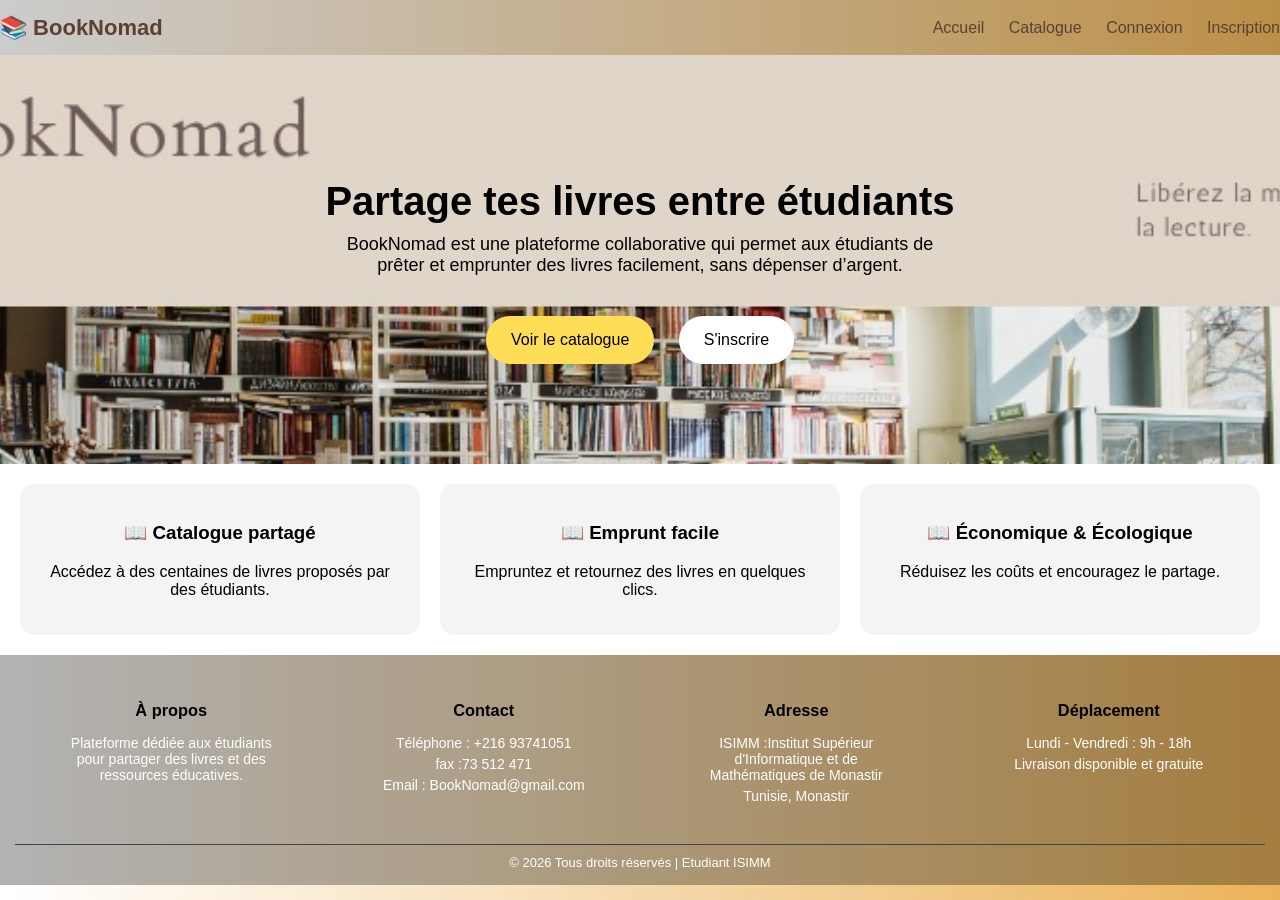
<file: index.html>
<!DOCTYPE html>
<html>
<head>
    <title>BookNomad - Accueil</title>
    <link rel="stylesheet" href="styleIndex.css">
    
</head>
<body>
    <header>
        <h1>📚 BookNomad</h1>
        <nav id ="nav">
            <a href="index.html">Accueil</a>
            <a href="catalogue.html">Catalogue</a>
            <a href="Connexion.html">Connexion</a>
            <a href="Inscription.html">Inscription</a>
        </nav>
    </header>
<section id="St">
    <section class="class1" >
        <h2 >Partage tes livres entre étudiants</h2>
        
        <p >
        BookNomad est une plateforme collaborative qui permet aux étudiants
        de prêter et emprunter des livres facilement, sans dépenser d’argent.
        </p>
        <div class="class2">
            <a href="catalogue.html">
                <button class="b1"> Voir le catalogue</button>
            </a>
            <a href="Inscription.html">
                <button class="b2"> S'inscrire</button>
            </a>
        </div>
    </section> 

    <section class="class3">
        <div class="class4">
            <h3>📖 Catalogue partagé</h3>
            <p>Accédez à des centaines de livres proposés par des étudiants.</p>
        </div>

        <div class="class4">
            <h3>📖 Emprunt facile</h3>
            <p>Empruntez et retournez des livres en quelques clics.</p>
        </div>
        <div class="class4">
            <h3>📖 Économique & Écologique</h3>
            <p>Réduisez les coûts et encouragez le partage.</p>
        </div>
    </section>
</section>
    <footer>
    <div class="fc">
        <div class="fs">
            <h3>À propos</h3> 
            <p>Plateforme dédiée aux étudiants pour partager des livres et des ressources éducatives.</p>
        </div>

        <div class="fs">
            <h3>Contact</h3>
            <p> Téléphone : +216 93741051 
                </p> <p> fax :73 512 471</p> 
            <p> Email : BookNomad@gmail.com</p>
        </div>

        <div class="fs">
            <h3>Adresse</h3>
            <p>ISIMM :Institut Supérieur d'Informatique et de Mathématiques de Monastir </p> 
            <p>Tunisie, Monastir</p>
        </div>

        <div class="fs">
            <h3>Déplacement</h3>
            <p> Lundi - Vendredi : 9h - 18h</p> 
            <p> Livraison  disponible et gratuite</p>
        </div>
    </div>

    <div class="fb">
        © 2026 Tous droits réservés | Etudiant ISIMM
    </div>
</footer>

</body>
</html>
</file>
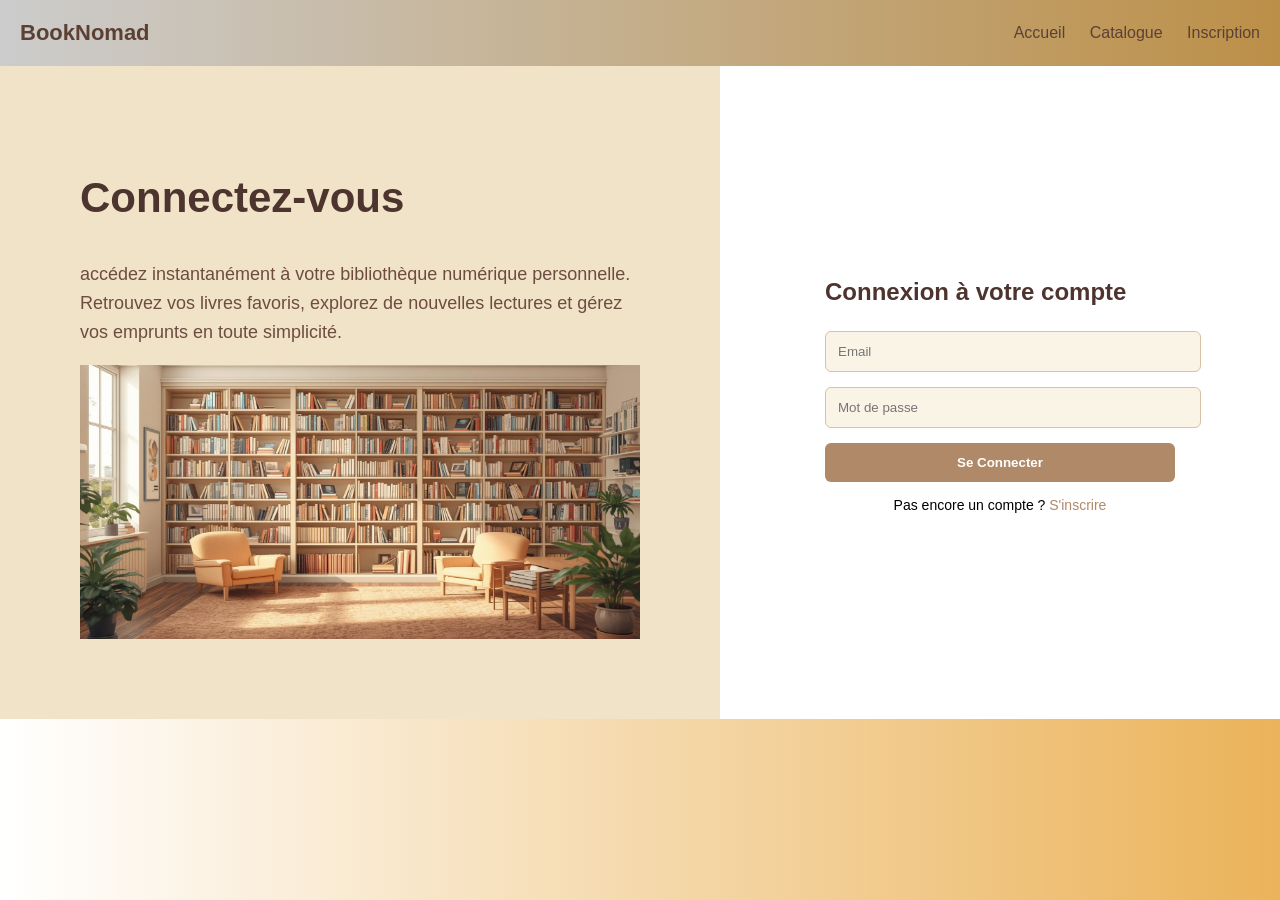
<file: Connexion.html>
<!DOCTYPE html>
<html lang="fr">
<head>
    <meta charset="UTF-8">
    <title>Inscription</title>
    <link rel="stylesheet" href="styleInscription.css">
</head>

<body>

<header>
    <div class="logo">  BookNomad</div>
    <nav>
        <a href="index.html">Accueil</a>
        <a href="catalogue.html">Catalogue</a>
        <a href="Inscription.html">Inscription</a>
    </nav>
</header>

<div class="container" >

    <div class="left">
        <h1>Connectez-vous</h1>
        <p>
            accédez instantanément à votre bibliothèque numérique personnelle. Retrouvez vos livres favoris, explorez de nouvelles lectures et gérez vos emprunts en toute simplicité.
        </p>
        <img src="cata.jpg"  height="274px">

</div>

    <div class="right">
        <form>
            <h2>Connexion à votre compte </h2>
            <input type="email" placeholder="Email">
            <input type="password" placeholder="Mot de passe">

            <button type="submit">Se Connecter</button>



             <p class="login">
                Pas encore un compte ? <a href="Inscription.html">S'inscrire</a>
            </p>
        </form>
    </div>

</div>

</body>
</html>
</file>
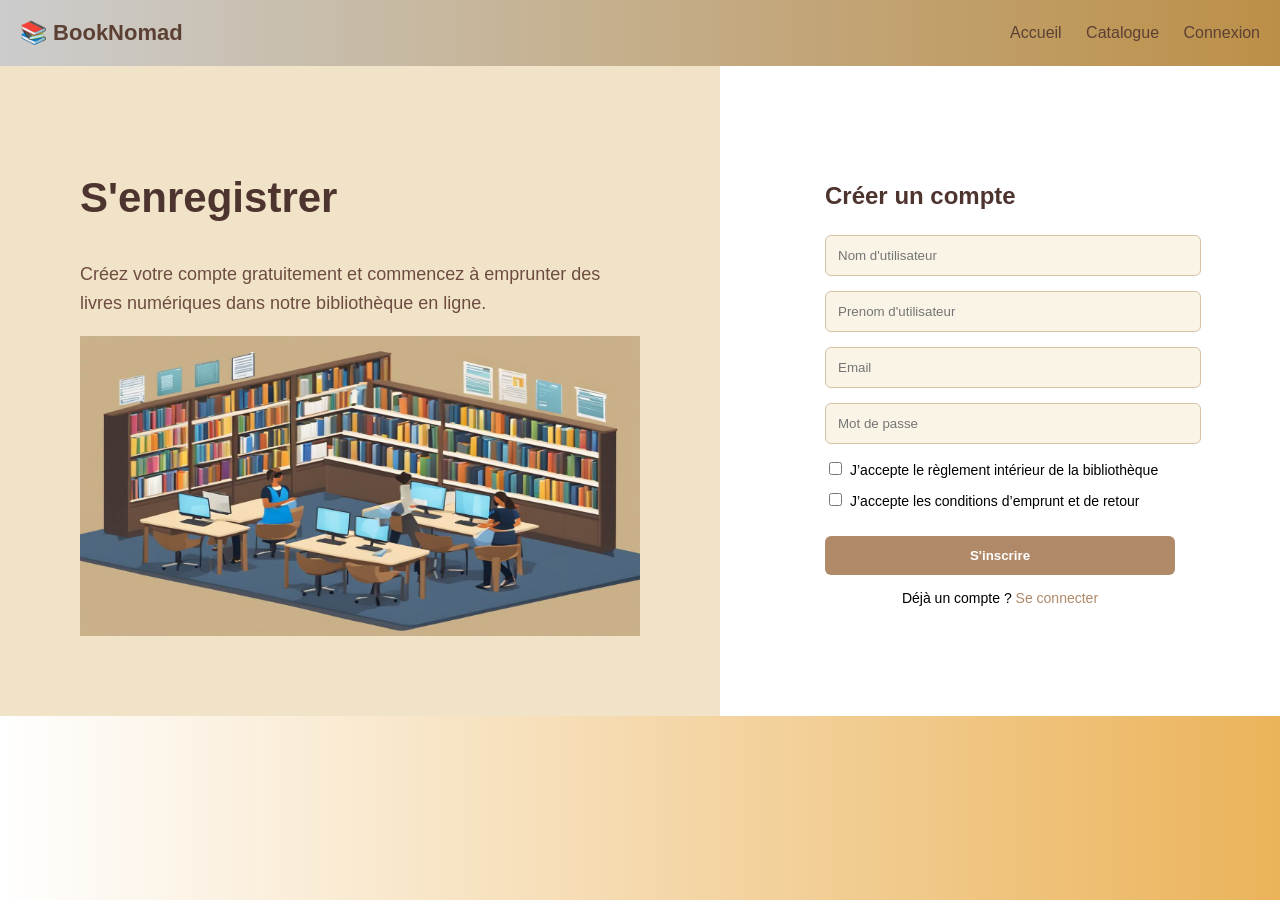
<file: Inscription.html>
<!DOCTYPE html>
<html lang="fr">
<head>
    <meta charset="UTF-8">
    <title>Inscription</title>
    <link rel="stylesheet" href="styleInscription.css">
</head>

<body>

<header>
    <div class="logo">📚 BookNomad</div>
    <nav>
        <a href="index.html">Accueil</a>
        <a href="catalogue.html">Catalogue</a>
        <a href="Connexion.html">Connexion</a>
    </nav>
</header>

<div class="container" >

    <div class="left">
        <h1>S'enregistrer</h1>
        <p>
            Créez votre compte gratuitement et commencez à emprunter
            des livres numériques dans notre bibliothèque en ligne.
        </p>
        <img src="bon.jpg" widh="100%" height="300px">

</div>

    <div class="right">
        <form>
            <h2>Créer un compte</h2>

            
            <input type="text" placeholder="Nom d'utilisateur">
            <input type="text" placeholder="Prenom d'utilisateur">
            <input type="email" placeholder="Email">
            <input type="password" placeholder="Mot de passe">

            <div class="checkbox">
                <input type="checkbox">J’accepte le règlement intérieur de la bibliothèque <br>
                <input type="checkbox">J’accepte les conditions d’emprunt et de retour


            </div>

            <button type="submit">S'inscrire</button><br>

            <p class="login">
                Déjà un compte ? <a href="Connexion.html">Se connecter</a>
            </p>
        </form>
    </div>

</div>

</body>
</html>
</file>
<file: styleIndex.css>
body {
    margin: 0;
    font-family: Arial, sans-serif;
    background: linear-gradient(to right,#cf8d5600, #ebb35a);
    color: white;
    
}

header {
    padding: 0;
    display: flex;
    justify-content: space-between;
    align-items: center;
    background: rgba(0,0,0,0.2);
}

header h1 {
   font-size: 22px;
    font-weight: bold;
    color: #5c4033;
}


nav a {
    margin-left: 20px;
    text-decoration: none;
    color: #5c4033;
    font-weight: 500;
}

nav a:hover {
    color: #000;
}

#St{
    background-image: url(bokkk.jpg);
    background-size: cover;
    background-position: center;
    background-repeat: no-repeat;
}
.class1 {
    text-align: center;
    padding: 90px 20px;
   
}


.class1 h2 {
    font-size: 40px;
    margin-bottom: 10px;
    color: black;
}

.class1 p {
    font-size: 18px;
    max-width: 600px;
    margin: auto;
    color: black;
    font-family: 'Segoe UI', Tahoma, Geneva, Verdana, sans-serif;
}

.class2 {
    margin-top: 30px;
}

.class2 a {
    text-decoration: none;
}

.class2 button {
    padding: 15px 25px;
    margin: 10px;
    font-size: 16px;
    border: none;
    border-radius: 25px;
    cursor: pointer;
    transition: transform 0.3s, background 0.3s;
}

.b1 {
    background: #ffdd57;
    color: black;
}

.b1:hover {
    background: #ffe98a;
    transform: scale(1.05);
}



.b2 {
    background: white;
    color: black;
    
}
.b2:hover {
    background: whitesmoke;
    transform: scale(1.05);
}

.class3 {
    display: grid;
    grid-template-columns: repeat(auto-fit, minmax(250px, 1fr));
    gap: 20px;
    padding: 20px;
    background: white;
    color: black;
}

.class4 {
    background: #f4f4f4;
    padding: 20px;
    border-radius: 15px;
    text-align: center;
    transition: transform 0.3s;
}

.class4:hover {
    transform: translateY(-10px);
}

footer {
    text-align: center;
    padding: 15px;
    background: rgba(0,0,0,0.3);
    font-size: 14px;
}


.fc {
    display: flex;
    justify-content: space-around;
    flex-wrap: wrap;
}

.fs {
    margin: 15px;
    width: 220px;
}

.fs h3 {
    margin-bottom: 15px;
    color: black;
}

.fs p {
    margin: 5px 0;
    font-size: 14px;
}

.fb {
    text-align: center;
    margin-top: 20px;
    border-top: 1px solid #444;
    padding-top: 10px;
    font-size: 13px;
}
</file>
<file: styleInscription.css>
body {
    margin: 0;
    font-family: 'Segoe UI', sans-serif;
    background: linear-gradient(to right,#cf8d5600, #ebb35a);

}

header {
    padding: 20px;
    display: flex;
    justify-content: space-between;
    align-items: center;
    background: rgba(0,0,0,0.2);
}

.logo {
    font-size: 22px;
    font-weight: bold;
    color: #5c4033;
}

nav a {
    margin-left: 20px;
    text-decoration: none;
    color: #5c4033;
    font-weight: 500;
}

nav a:hover {
    color: #000;
}

.container {
    display: flex;
}

.left {
    flex: 1;
    background-color: #f1e3c8;
    display: flex;
    flex-direction: column;
    justify-content: center;
    padding: 80px;
}

.left h1 {
    font-size: 42px;
    margin-bottom: 20px;
    color: #4e342e;
}

.left p {
    font-size: 18px;
    color: #6d4c41;
    line-height: 1.6;
}
.right {
    flex: 1;
    background-color: #ffffff;
    display: flex;
    justify-content: center;
    align-items: center;
}

form {
    width: 350px;
}

form h2 {
    margin-bottom: 25px;
    color: #4e342e;
}

form input {
    width: 100%;
    padding: 12px;
    margin-bottom: 15px;
    border-radius: 6px;
    border: 1px solid #d7c2a5;
    background-color: #faf4e6;
}

form input:focus {
    outline: none;
    border-color: #b08968;
    box-shadow: 0 0 8px rgba(176,137,104,0.4);
}

.checkbox {    align-items: center;
    font-size: 14px;
    margin-bottom: 15px;
}

.checkbox input {
    width: auto;
    margin-right: 8px;
}
button {
    width: 100%;
    padding: 12px;
    background-color: #b08968;
    color: white;
    border: none;
    border-radius: 6px;
    cursor: pointer;
    font-weight: bold;
    transition: 0.3s;
}

button:hover {
    background-color: #8c6a4d;
}
.login {
    text-align: center;
    margin-top: 15px;
    font-size: 14px;
}

.login a {
    color: #b08968;
    text-decoration: none;
}
</file>
